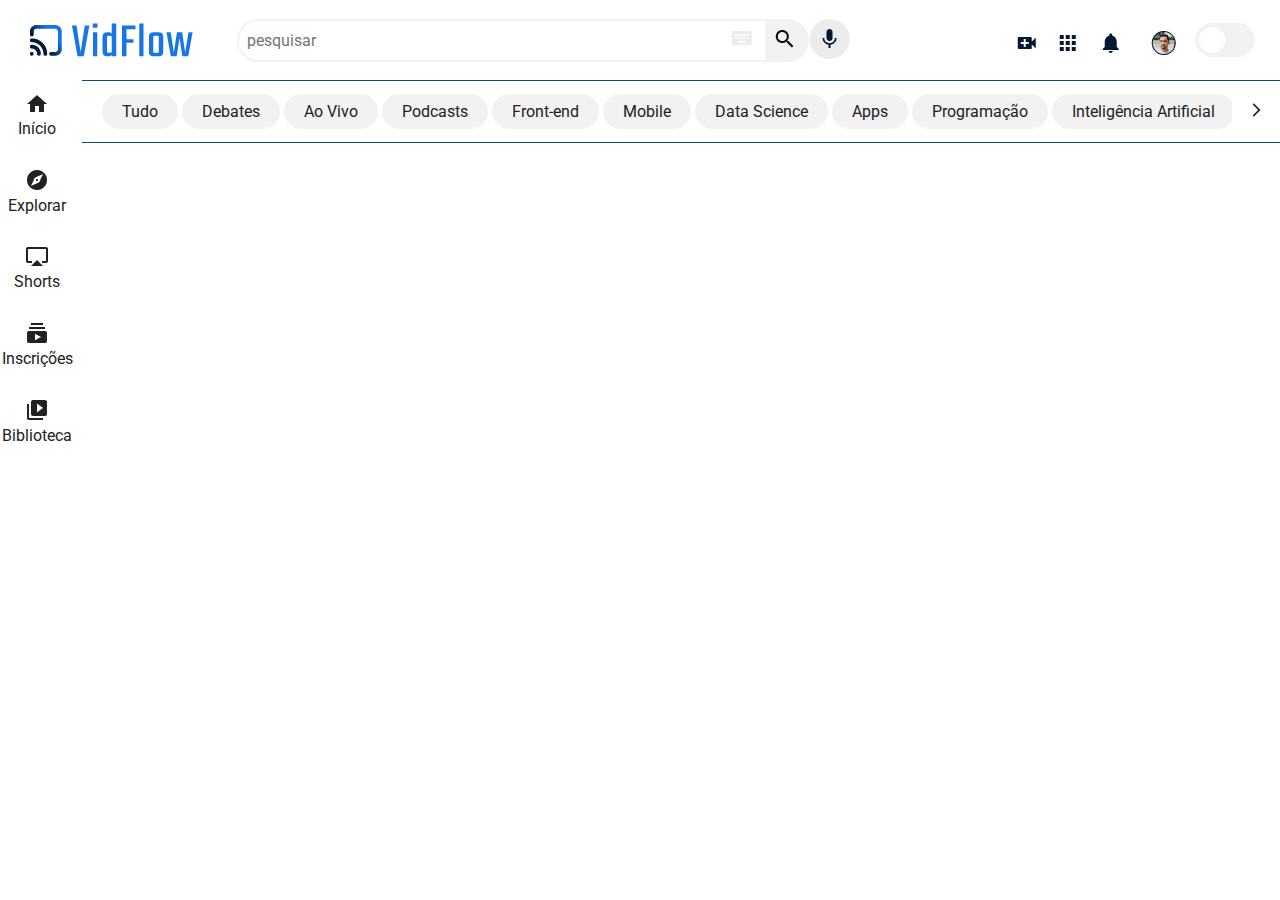
<file: projeto-vidflow-main/index.html>
<!DOCTYPE html>
<html lang="pt-br">
    <head>
        <meta charset="UTF-8">
        <meta name="viewport" content="width=device-width, initial-scale=1.0">
        <link
            href="https://fonts.googleapis.com/css2?family=Roboto:wght@400;500;700&display=swap"
            rel="stylesheet"
        />
        <link rel="stylesheet" href="css/reset.css">
        <link rel="stylesheet" href="css/estilos.css">
        <link rel="stylesheet" href="css/flexbox.css">
        <title>VidFlow</title>
        <link rel="shortcut icon" href="img/Favicon.png" type="image/x-icon">
    </head>
<body>

    <header>
        <nav class="cabecalho__container">
            <div class="logo__item">
                <img src="img/VidFlow--Logo-light-mode.png" alt="Logo Alura">
            </div>
            <div class="cabecalho__pesquisar__item">
                <form class="form__pesquisa">
                    <input type="search" placeholder="pesquisar" class="pesquisar__input">
                    <img src="img/topbar/keyboard.png" alt="icone de teclado" class="pesquisar__input-teclado">
                    <button class="pesquisar__btn">
                        <img src="img/topbar/search.png" alt="icone de lupa">
                    </button>
                    <button class="cabecalho__audio">
                        <img src="img/topbar/Mic.png" alt="icone de microfone">
                    </button>
                </form>
            </div>
            <div class="cabecalho__icones__item">
                <a href="" class="cabecalho__videos"></a>
                <a href="" class="cabecalho__apps"></a>
                <a href="" class="cabecalho__notificacoes"></a>
                <a href="" class="cabecalho__avatar"></a>
                <label class="cabecalho__switch">
                    <input type="checkbox" class="cabecalho__switch-input">
                    <span class="cabecalho__switch-slider"></span>
                </label>
            </div>
        </nav>
        
    </header>
           <!-- Menu lateral -->

           <aside class="menu__container">
            <ul class="menu__lista">
                <li>
                    <a class="menu__itens" href="#">
                        <i class="icone__inicio icone-item"></i>
                        <span>Início</span></a>
                </li>
    
                <li>
                    <a class="menu__itens" href="#">
                        <i class="icone__explorar icone-item"></i>
                        <span>Explorar</span></a>
                </li>
    
                <li>
                    <a class="menu__itens" href="#">
                        <i class="icone__shorts icone-item"></i>
                        <span>Shorts</span></a>
                </li>
    
                <li>
                    <a class="menu__itens" href="#">
                        <i class="icone__inscricoes icone-item"></i>
                        <span>Inscrições</span></a>
                </li>
    
                <li>
                    <a class="menu__itens" href="#">
                        <i class="icone__biblioteca icone-item"></i>
                        <span>Biblioteca</span></a>
                </li>
            </ul>
    
            <ul class="menu__lista">
                <li>
                    <a class="menu__itens" href="#">
                        <i class="icone__historico icone-item"></i>
                        <span>Histórico</span></a>
                </li>
    
                <li>
                    <a class="menu__itens" href="#">
                        <i class="icone__relogio icone-item"></i>
                        <span>Assistir mais tarde</span></a>
                </li>
    
                <li>
                    <a class="menu__itens" href="#">
                        <i class="icone__like icone-item"></i>
                        <span>Marcados com like</span></a>
                </li>
            </ul>
    
            <ul class="menu__lista">
                <li>
                    <a class="menu__itens" href="#">
                        <i class="icone__mostrar icone-item"></i>
                        <span>Mostrar mais 2</span></a>
                </li>
    
                <li>
                    <a class="menu__itens" href="#">
                        <i class="icone__deschamps icone-item"></i>
                        <span>Felipe Deschamps</span></a>
                </li>
    
                <li>
                    <a class="menu__itens" href="#">
                        <i class="icone__nerd icone-item"></i>
                        <span>Jovem Nerd</span></a>
                </li>
    
                <li>
                    <a class="menu__itens" href="#">
                        <i class="icone__souto icone-item"></i>
                        <span>Mario Souto</span></a>
                </li>
    
                <li>
                    <a class="menu__itens" href="#">
                        <i class="icone__iamarino icone-item"></i>
                        <span>Atila Iamarino</span></a>
                </li>
    
                <li>
                    <a class="menu__itens" href="#">
                        <i class="icone__ballerini icone-item"></i>
                        <span>Rafaella Ballerini</span></a>
                </li>
    
                <li>
                    <a class="menu__itens" href="#">
                        <i class="icone__gaveta icone-item"></i>
                        <span>Gaveta</span></a>
                </li>
    
                <li>
                    <a class="menu__itens" href="#">
                        <i class="icone__alura icone-item"></i>
                        <span>Alura</span></a>
                </li>
    
                <li>
                    <a class="menu__itens inscricoes" href="#">INSCRIÇÕES</a>
                </li>
            </ul>
    
            <ul class="menu__lista">
                <li class="jogos">
                    <a class="menu__itens" href="#">
                        <i class="icone__jogos icone-item"></i>
                        <span>Jogos</span></a>
                </li>
    
                <li class="filmes">
                    <a class="menu__itens" href="#">
                        <i class="icone__filmes icone-item"></i>
                        <span>Filmes</span></a>
                </li>
                <li class="premium">
                    <a class="menu__itens" href="#">
                        <i class="icone__videos icone-item"></i>
                        <span>Vídeo Premium</span></a>
                </li>
    
                <li class="menu__itens">
                    <a href="#">MAIS DA PÁGINA</a>
                </li>
    
            </ul>
        </aside>

        <section class="superior__secao__container">
            <div class="superior__secao__container__wrapper">
                <a href="#" name="Tudo" class="superior__item">Tudo</a>
                <a href="#" name="Debates" class="superior__item">Debates</a>
                <a href="#" name="Ao Vivo" class="superior__item">Ao Vivo</a>
                <a href="#" name="Podcasts" class="superior__item">Podcasts</a>
                <a href="#" name="Front-end" class="superior__item">Front-end</a>
                <a href="#" name="Mobile" class="superior__item">Mobile</a>
                <a href="#" name="Data Science" class="superior__item">Data Science</a>
                <a href="#" name="Apps" class="superior__item">Apps</a>
                <a href="#" name="Programação" class="superior__item">Programação</a>
                <a href="#" name="Inteligência Artificial" class="superior__item">Inteligência Artificial</a>
                <a href="#" name="Inovação" class="superior__item">Inovação</a>
            </div>
            <label class="superior__slider">
                <span><img src="img/arrow_forward_ios.png" alt="flecha de direção"></span>
            </label>
        </section>
        <script src="script.js"></script>
</body>
</html>
</file>
<file: projeto-vidflow-main/css/estilos.css>
*,
*::before,
*::after {
    --azul-profundo: #01080E;
    --azul-escuro: #041832;
    --azul-medio: #144480;
    --azul-destaque-light: #1875E9;
    --azul-destaque-dark: #3985D8;
    --cinza-escuro: #222222;
    --cinza-medio: #C5C5C5;
    --cinza-claro: #F2F2F2;
    --branco: #FFFFFF;
    box-sizing: border-box;
}

body {
    font-family: Roboto, Arial, Helvetica, sans-serif;
    background-color: var(--branco);
    position: relative;
    width: 100%;
    height: 100vh;
    overflow: auto;
    font-size: 14px;
    color: var(--cinza-escuro);                                                            
    box-sizing: border-box;
    text-align: center;
}

/* CABEÇALHO */

.cabecalho__container {
    background-color: var(--branco);
    height: 80px;
    width: 100%;
    padding: 0 25px;
}

.logo__item {
    padding: 15px 0px;
    cursor: pointer;
}

.pesquisar__input {
    padding: 8px;
    border: 2px solid var(--cinza-claro);
    border-radius: 32px 0px 0px 32px;
    font-size: 16px;
}

.pesquisar__input-teclado{
    position: absolute;
    right: 16%;
    top: 30%;
}

.pesquisar__btn {
    background-color: var(--cinza-claro);
    border: 0px;
    border-radius: 0px 32px 32px 0px;
    padding: 8px;
    padding-right: 15px;
    border-left: none;
    cursor: pointer;
}

.cabecalho__audio {
    border: 0px;
    background-color: var(--branco);
}

.cabecalho__videos {
    background-image: url(../img/topbar/video_call.png);
    background-repeat: no-repeat;
    background-position: center;
    padding: 20px;
}

.cabecalho__apps {
    background-image: url(../img/topbar/apps.png);
    background-repeat: no-repeat;
    background-position: center;
    padding: 13px 30px 13px 13px;
}

.cabecalho__notificacoes {
    background-image: url(../img/topbar/notifications.png);
    background-repeat: no-repeat;
    background-position: center;
    padding: 13px 30px 13px 13px;
}

.cabecalho__avatar {
    background-image: url(../img/topbar/Avatar.png);
    background-repeat: no-repeat;
    background-position: center;
    padding: 13px 30px 13px 33px;
}

.cabecalho__switch {
    position: relative;
    display: inline-block;
    padding: 13px 30px 13px 13px;
    width: 60px;
    height: 34px;
  }
  
  .cabecalho__switch-input{
    opacity: 0;
    width: 0;
    height: 0;
  }
  
  .cabecalho__switch-slider {
    position: absolute;
    cursor: pointer;
    top: 0;
    left: 0;
    right: 0;
    bottom: 0;
    background-color: var(--cinza-claro);
    -webkit-transition: .4s;
    transition: .4s;
    border-radius: 34px;
  }
  
  .cabecalho__switch-slider:before {
    position: absolute;
    content: "";
    height: 26px;
    width: 26px;
    left: 4px;
    bottom: 4px;
    background-color: var(--branco);
    -webkit-transition: .4s;
    transition: .4s;
    border-radius: 50%;
  }
  
  .cabecalho__switch-input:checked + .cabecalho__switch-slider {
    background-color: var(--azul-destaque-light);
  }
  
  .cabecalho__switch-input:focus + .cabecalho__switch-slider {
    box-shadow: 0 0 1px var(--cinza-claro);
  }
  
  .cabecalho__switch-input:checked + .cabecalho__switch-slider:before {
    -webkit-transform: translateX(26px);
    -ms-transform: translateX(26px);
    transform: translateX(26px);
  }


/* SECAO SUPERIOR */

.superior__secao__container {
    height: 63px;
    color: var(--branco);
    font-size: 16px;
    background-color: var(--branco);
    padding: 0 20px;
    position: fixed;
    top: 80px;
    right: 0;
    left: 0;
    /* transition: transform 0.5s ease-in-out;
    transform: translateX(0); */
}

.superior__secao__container-wrapper{
    position: relative;
}

.superior__item {
    color: var(--cinza-escuro);
    font-size: 16px;
    background-color: var(--cinza-claro);
    border-radius: 20px;
    padding: 8px 20px;
    cursor: pointer;
    width: 200px;
}

.superior__item:hover {
    color: var(--branco);
    background-color: var(--azul-destaque-light);
    transition: .5s;
}

.superior__slider{
    position: absolute;
    right: 0%;
    width: 4%;
    height: 100%;
    background-color: var(--branco);
}

/* SEÇÃO VÍDEOS */

.videos__container {
    color: black;
    padding: 153px 20px 10px 20px;
}

iframe{
    border-radius: 10px;
    width: 100%;
    height: 62%;
}

.descricao-video .img-canal{
    border-radius: 100%;
    width: 40px;
    height: 40px;
}

.descricao-video .titulo-video {
    font-weight: 700;
    color: var(--cinza-escuro);
}

.descricao-video .titulo-canal {
    font-size: 14px;
    color: var(--cinza-escuro);
}  

::-webkit-scrollbar{
    width: 0px;
    height: 0px;
}

@media(min-width: 834px) {

    body {
        height: 100vh;
    }

    /* ESTILOS DA SECAO SUPERIOR */

    .superior__secao__container {
        border-top: var(--azul-medio) 1px solid;
        border-bottom: var(--azul-medio) 1px solid;
        width: auto;
        left: 82px;
    }

    /*ESTILOS SEÇÃO VÍDEOS */

    .videos__container {
        padding-left: 90px;
        padding-right: 17px;
    }

}

@media(min-width: 1440px) {

    /* SEÇÃO SUPERIOR */

    .superior__secao__container {
        left: 247px;
    }

    /* ESTILOS VIDEOS */

    .videos__container {
        padding-right: 10px;
        padding-left: 248px;
    }

}
*,
*::before,
*::after {
    --azul-profundo: #01080E;
    --azul-escuro: #041832;
    --azul-medio: #144480;
    --azul-destaque-light: #1875E9;
    --azul-destaque-dark: #3985D8;
    --cinza-escuro: #222222;
    --cinza-medio: #C5C5C5;
    --cinza-claro: #F2F2F2;
    --branco: #FFFFFF;
    box-sizing: border-box;
}

body {
    font-family: Roboto, Arial, Helvetica, sans-serif;
    background-color: var(--branco);
    position: relative;
    width: 100%;
    height: 100vh;
    overflow: auto;
    font-size: 14px;
    color: var(--cinza-escuro);                                                            
    box-sizing: border-box;
    text-align: center;
}

/* CABEÇALHO */

.cabecalho__container {
    background-color: var(--branco);
    height: 80px;
    width: 100%;
    padding: 0 25px;
}

.logo__item {
    padding: 15px 0px;
    cursor: pointer;
}

.pesquisar__input {
    padding: 8px;
    border: 2px solid var(--cinza-claro);
    border-radius: 32px 0px 0px 32px;
    font-size: 16px;
}

.pesquisar__input-teclado{
    position: absolute;
    right: 16%;
    top: 30%;
}

.pesquisar__btn {
    background-color: var(--cinza-claro);
    border: 0px;
    border-radius: 0px 32px 32px 0px;
    padding: 8px;
    padding-right: 15px;
    border-left: none;
    cursor: pointer;
}

.cabecalho__audio {
    border: 0px;
    background-color: var(--branco);
}

.cabecalho__videos {
    background-image: url(../img/topbar/video_call.png);
    background-repeat: no-repeat;
    background-position: center;
    padding: 20px;
}

.cabecalho__apps {
    background-image: url(../img/topbar/apps.png);
    background-repeat: no-repeat;
    background-position: center;
    padding: 13px 30px 13px 13px;
}

.cabecalho__notificacoes {
    background-image: url(../img/topbar/notifications.png);
    background-repeat: no-repeat;
    background-position: center;
    padding: 13px 30px 13px 13px;
}

.cabecalho__avatar {
    background-image: url(../img/topbar/Avatar.png);
    background-repeat: no-repeat;
    background-position: center;
    padding: 13px 30px 13px 33px;
}

.cabecalho__switch {
    position: relative;
    display: inline-block;
    padding: 13px 30px 13px 13px;
    width: 60px;
    height: 34px;
  }
  
  .cabecalho__switch-input{
    opacity: 0;
    width: 0;
    height: 0;
  }
  
  .cabecalho__switch-slider {
    position: absolute;
    cursor: pointer;
    top: 0;
    left: 0;
    right: 0;
    bottom: 0;
    background-color: var(--cinza-claro);
    -webkit-transition: .4s;
    transition: .4s;
    border-radius: 34px;
  }
  
  .cabecalho__switch-slider:before {
    position: absolute;
    content: "";
    height: 26px;
    width: 26px;
    left: 4px;
    bottom: 4px;
    background-color: var(--branco);
    -webkit-transition: .4s;
    transition: .4s;
    border-radius: 50%;
  }
  
  .cabecalho__switch-input:checked + .cabecalho__switch-slider {
    background-color: var(--azul-destaque-light);
  }
  
  .cabecalho__switch-input:focus + .cabecalho__switch-slider {
    box-shadow: 0 0 1px var(--cinza-claro);
  }
  
  .cabecalho__switch-input:checked + .cabecalho__switch-slider:before {
    -webkit-transform: translateX(26px);
    -ms-transform: translateX(26px);
    transform: translateX(26px);
  }


/* MENU LATERAL */

.menu__container {
    font-size: 14px;
    background-color: var(--branco);
}

.icone__inicio::before {
    content: url(../img/sidebar/home.png);
}

.icone__explorar::before {
    content: url(../img/sidebar/explore.png);
}

.icone__shorts::before {
    content: url(../img/sidebar/airplay.png);
}

.icone__inscricoes::before {
    content: url(../img/sidebar/subscriptions.png);
}

.icone__biblioteca::before {
    content: url(../img/sidebar/video_library.png);
}

.icone__historico::before {
    content: url(../img/sidebar/history.png);
}

.icone__relogio::before {
    content: url(../img/sidebar/history_toggle_off.png);
}

.icone__like::before {
    content: url(../img/sidebar/thumb_up_alt.png);
}

.icone__alura::before {
    content: url(../img/sidebar/Avatar_Alura.png);
}

.icone__gaveta::before {
    content: url(../img/sidebar/Avatar_Gaveta.png);
}

.icone__ballerini::before {
    content: url(../img/sidebar/Avatar_Rafa.png);
}

.icone__iamarino::before {
    content: url(../img/sidebar/Avatar_Atila.png);
}

.icone__souto::before {
    content: url(../img/sidebar/Avatar_Souto.png);
}

.icone__nerd::before {
    content: url(../img/sidebar/Avatar_Jovem_Nerd.png);
}

.icone__deschamps::before {
    content: url(../img/sidebar/Avatar_Deschamps.png);
}

.icone__mostrar::before {
    content: url(../img/sidebar/keyboard_arrow_down.png);
}

.icone__videos::before {
    content: url(../img/sidebar/ondemand_video.png);
}

.icone__filmes::before {
    content: url(../img/sidebar/movie.png);
}

.icone__jogos::before {
    content: url(../img/sidebar/sports_esports.png);
}

/* SECAO SUPERIOR */

.superior__secao__container {
    height: 63px;
    color: var(--branco);
    font-size: 16px;
    background-color: var(--branco);
    padding: 0 20px;
    position: fixed;
    top: 80px;
    right: 0;
    left: 0;
    /* transition: transform 0.5s ease-in-out;
    transform: translateX(0); */
}

.superior__secao__container-wrapper{
    position: relative;
}

.superior__item {
    color: var(--cinza-escuro);
    font-size: 16px;
    background-color: var(--cinza-claro);
    border-radius: 20px;
    padding: 8px 20px;
    cursor: pointer;
    width: 200px;
}

.superior__item:hover {
    color: var(--branco);
    background-color: var(--azul-destaque-light);
    transition: .5s;
}

.superior__slider{
    position: absolute;
    right: 0%;
    width: 4%;
    height: 100%;
    background-color: var(--branco);
}

/* SEÇÃO VÍDEOS */

.videos__container {
    color: black;
    padding: 153px 20px 10px 20px;
}

iframe{
    border-radius: 10px;
    width: 100%;
    height: 62%;
}

.descricao-video .img-canal{
    border-radius: 100%;
    width: 40px;
    height: 40px;
}

.descricao-video .titulo-video {
    font-weight: 700;
    color: var(--cinza-escuro);
}

.descricao-video .titulo-canal {
    font-size: 14px;
    color: var(--cinza-escuro);
}  

::-webkit-scrollbar{
    width: 0px;
    height: 0px;
}

@media(min-width: 834px) {

    body {
        height: 100vh;
    }

    /* ESTILOS DO MENU LATERAL */

    .menu__container {
        font-size: 16px;
    }

    .menu__lista {
        padding-top: 15px;
    }

    .menu__lista li {
        width: 100%;
    }

    /* ESTILOS DA SECAO SUPERIOR */

    .superior__secao__container {
        border-top: var(--azul-medio) 1px solid;
        border-bottom: var(--azul-medio) 1px solid;
        width: auto;
        left: 82px;
    }

    /*ESTILOS SEÇÃO VÍDEOS */

    .videos__container {
        padding-left: 90px;
        padding-right: 17px;
    }

}

@media(min-width: 1440px) {

    /* SEÇÃO SUPERIOR */

    .superior__secao__container {
        left: 247px;
    }

    /* ESTILOS DO MENU LATERAL */

    .menu__lista {
        border-bottom: 1.5px solid var(--azul-medio);
    }

    /* ESTILOS VIDEOS */

    .videos__container {
        padding-right: 10px;
        padding-left: 248px;
    }

}
</file>
<file: projeto-vidflow-main/css/flexbox.css>
/* CABEÇALHO */

.cabecalho__container {
    display: flex;
    justify-content: space-between;
    align-items: center;
    position: fixed;
    top: 0;
  }
  
  .cabecalho__pesquisar__item {
    display: none;
  }
  
  .form__pesquisa {
    position: relative;
    flex: 1;
    display: flex;
    justify-content: center;
  }
  
  /* SECAO SUPERIOR */
  
  .superior__slider {
    display: none;
  }
  
  
  /* SEÇÃO SUPERIOR */
  
  .superior__secao__container {
    display: flex;
    align-items: center;
    white-space: nowrap;
    overflow: scroll;
    gap: 15px;
  }
  
  
  /* VIDEO */
  
  .videos__container {
    display: flex;
    flex-wrap: wrap;
    gap: 10px;
  }
  
  .videos__item {
    display: block;
    height: 303px;
    width: 280px;
    flex-grow: 1;
  }
  
  
  .descricao-video {
    margin-top: 1rem;
    display: grid;
    text-align: start;
    column-gap: 1rem;
    row-gap: 10px;
    grid-template-columns: auto 1fr;
  }
  
  .descricao-video .img-canal {
    grid-area: 1 / 1 / 3 / 2;
  } 
  
  
  @media (min-width: 1156px) {
    /* CABEÇALHO */
  
    .cabecalho__pesquisar__item {
      display: block;
      transform: translate(-60px);
    }
  
    .pesquisar__input {
      width: 530px;
    }
  
    /* SECAO SUPERIOR */
  
    .superior__slider {
      display: flex;
      justify-content: center;
      align-items: center;
    }
  }
  
/* CABEÇALHO */

.cabecalho__container {
    display: flex;
    justify-content: space-between;
    align-items: center;
    position: fixed;
    top: 0;
  }
  
  .cabecalho__pesquisar__item {
    display: none;
  }
  
  .form__pesquisa {
    position: relative;
    flex: 1;
    display: flex;
    justify-content: center;
  }
  
  /* SECAO SUPERIOR */
  
  .superior__slider {
    display: none;
  }
  
  /* MENU */
  
  .menu__container {
    position: fixed;
    bottom: 0%;
    height: 74px;
    width: 100%;
  }
  
  .menu__lista {
    display: flex;
    justify-content: space-around;
    height: 100%;
  }
  
  .menu__lista li {
    align-self: center;
  }
  
  .menu__itens {
    display: flex;
    flex-direction: column;
    gap: 5px;
  }
  
  .menu__lista:nth-child(2),
  .menu__lista:nth-child(3),
  .menu__lista:nth-child(4) {
    display: none;
  }
  
  /* SEÇÃO SUPERIOR */
  
  .superior__secao__container {
    display: flex;
    align-items: center;
    white-space: nowrap;
    overflow: scroll;
    gap: 15px;
  }
  
  
  /* VIDEO */
  
  .videos__container {
    display: flex;
    flex-wrap: wrap;
    gap: 10px;
  }
  
  .videos__item {
    display: block;
    height: 303px;
    width: 280px;
    flex-grow: 1;
  }
  
  
  .descricao-video {
    margin-top: 1rem;
    display: grid;
    text-align: start;
    column-gap: 1rem;
    row-gap: 10px;
    grid-template-columns: auto 1fr;
  }
  
  .descricao-video .img-canal {
    grid-area: 1 / 1 / 3 / 2;
  } 
  
  @media (min-width: 834px) {
    /* MENU LATERAL*/
  
    .menu__container {
      left: 0;
      height: auto;
      width: 74px;
      top: 80px;
    }
  
    .menu__lista {
      flex-direction: column;
      justify-content: flex-start;
      padding-top: 15px;
      gap: 33px;
    }
  }
  
  @media (min-width: 1156px) {
    /* CABEÇALHO */
  
    .cabecalho__pesquisar__item {
      display: block;
      transform: translate(-60px);
    }
  
    .pesquisar__input {
      width: 530px;
    }
  
    /* SECAO SUPERIOR */
  
    .superior__slider {
      display: flex;
      justify-content: center;
      align-items: center;
    }
  }
  
  @media (min-width: 1440px) {
    /* MENU */
  
    .menu__container {
      width: 239px;
      overflow: scroll;
    }
  
    .menu__lista:nth-child(2),
    .menu__lista:nth-child(3),
    .menu__lista:nth-child(4) {
      display: flex;
    }
  
    .menu__lista {
      height: auto;
      padding: 20px 17px 20px 15px;
      gap: 15px;
    }
  
    .menu__itens {
      flex-direction: row;
      gap: 15px;
      align-items: center;
    }
  
    .menu__lista:nth-child(3) {
      flex-direction: column-reverse;
    }
  
    .jogos {
      order: 3;
    }
  
    .filmes {
      order: 2;
    }
  
    .premium {
      order: 1;
    }
  
    .maispagina {
      order: 4;
    }
}
</file>
